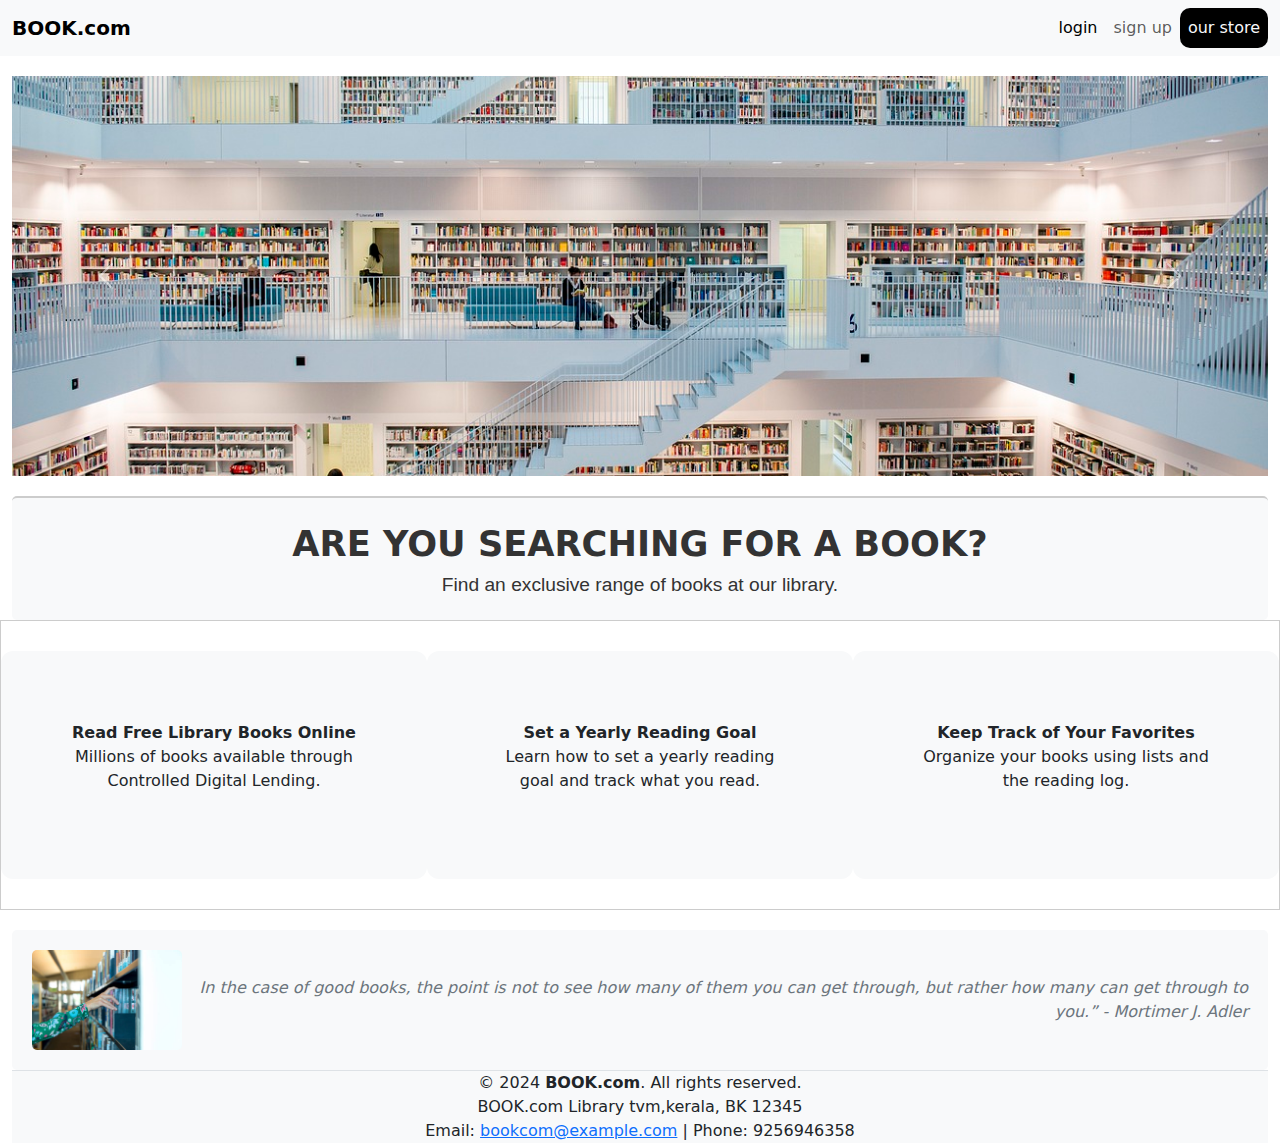
<file: index.html>
<!DOCTYPE html>
<html lang="en">
<head>
    <meta charset="UTF-8">
    <meta name="viewport" content="width=device-width, initial-scale=1.0">
    <title>Book.com</title>
  <link rel="stylesheet" href="/css/style.css">
    <link href="https://cdn.jsdelivr.net/npm/bootstrap@5.3.3/dist/css/bootstrap.min.css" rel="stylesheet" integrity="sha384-QWTKZyjpPEjISv5WaRU9OFeRpok6YctnYmDr5pNlyT2bRjXh0JMhjY6hW+ALEwIH" crossorigin="anonymous">
    <script src="https://cdn.jsdelivr.net/npm/bootstrap@5.3.3/dist/js/bootstrap.bundle.min.js" integrity="sha384-YvpcrYf0tY3lHB60NNkmXc5s9fDVZLESaAA55NDzOxhy9GkcIdslK1eN7N6jIeHz" crossorigin="anonymous"></script>
<body>
  <nav class="navbar navbar-expand-lg bg-body-tertiary">
    <div class="container-fluid">
      <a class="navbar-brand" href="#"><strong>BOOK.com</strong></a>
      <button class="navbar-toggler" type="button" data-bs-toggle="collapse" data-bs-target="#navbarNav" aria-controls="navbarNav" aria-expanded="false" aria-label="Toggle navigation">
        <span class="navbar-toggler-icon"></span>
      </button>
      <div class="collapse navbar-collapse" id="navbarNav">
        <ul class="navbar-nav ms-auto mb-2 mb-lg-0">
          <li class="nav-item">
            <a class="nav-link active" aria-current="page" target="_blank" href="login.html">login</a>
          </li>
          <li class="nav-item">
            <a class="nav-link" target="_blank" href="/signup.html">sign up</a>
          </li>
          <li class="nav-item">
            <a class="nav-link bg-black text-light" target="_blank" href="/ourstore.html" style="border-radius:10px;" >our store</a>
          </li>
        </ul>
      </div>
    </div>
  </nav>
  
  <div class="container-fluid">
    <div id="carouselExampleAutoplaying" class="carousel slide" data-bs-ride="carousel">
      <div class="carousel-inner">
        <div class="carousel-item active">
          <img src="/image/library-5641389_1280.jpg" class="d-block w-100" alt="First Slide Image">
        </div>
        <div class="carousel-item">
          <img src="/image/glasses-4704055_960_720.jpg" class="d-block w-100" alt="Second Slide Image">
        </div>
        <div class="carousel-item">
          <img src="/image/book-3531412_1280.jpg" class="d-block w-100" alt="Third Slide Image">
        </div>
      </div>
      <button class="carousel-control-prev" type="button" data-bs-target="#carouselExampleAutoplaying" data-bs-slide="prev">
        <span class="carousel-control-prev-icon" aria-hidden="true"></span>
        <span class="visually-hidden">Previous</span>
      </button>
      <button class="carousel-control-next" type="button" data-bs-git="#carouselExampleAutoplaying" data-bs-slide="next">
        <span class="carousel-control-next-icon" aria-hidden="true"></span>
        <span class="visually-hidden">Next</span>
      </button>
    </div>
  
    <div class="note">
      <strong>ARE YOU SEARCHING FOR A BOOK?</strong>
      <p>Find an exclusive range of books at our library.</p>
    </div>
  
    <div class="row">
      <div class="col-12 col-md-4">
        <strong>Read Free Library Books Online</strong>
        <p>Millions of books available through Controlled Digital Lending.</p>
      </div>
      <div class="col-12 col-md-4">
        <strong>Set a Yearly Reading Goal</strong>
        <p>Learn how to set a yearly reading goal and track what you read.</p>
      </div>
      <div class="col-12 col-md-4">
        <strong>Keep Track of Your Favorites</strong>
        <p>Organize your books using lists and the reading log.</p>
      </div>
    </div>
  <div class="con">
    <img src="/image/istockphoto-1173051824-612x612.jpg" class="img-fluid w-50 h-50" alt="book">
    <p>In the case of good books, the point is not to see how many of them you can get through, but rather how many can get through to you.” - Mortimer J. Adler</p>
  </div>
  <footer class="footer">
    <div class="container">
      <p>&copy; 2024 <strong>BOOK.com</strong>. All rights reserved.</p>
      <p>BOOK.com Library tvm,kerala, BK 12345</p>
      <p>Email: <a href="mailto:info@example.com">bookcom@example.com</a> | Phone: 9256946358</p>
    </div>
  </footer>
  </div>
</body>
</html>
</file>
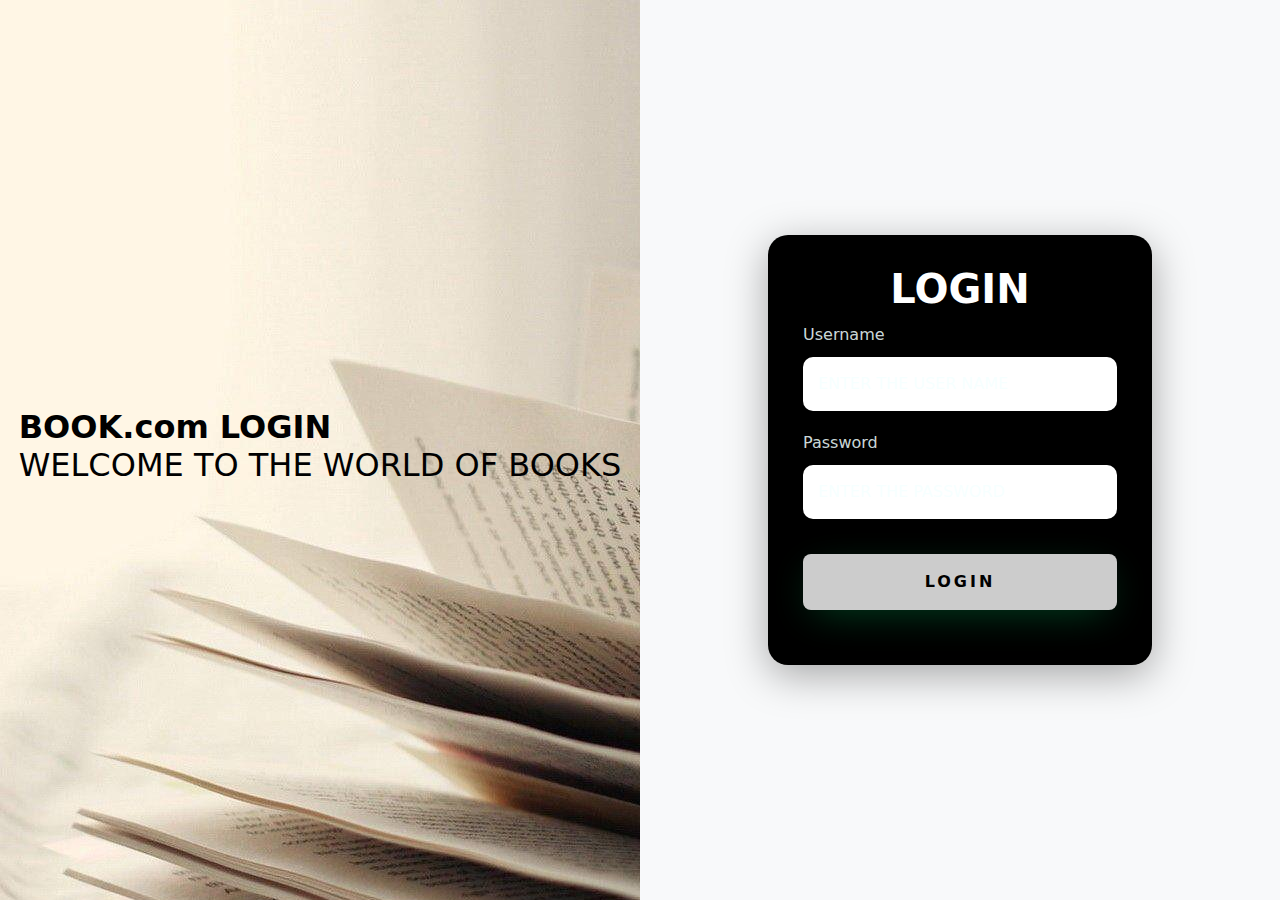
<file: login.html>
<!DOCTYPE html>
<html lang="en">
<head>
    <meta charset="UTF-8">
    <meta name="viewport" content="width=device-width, initial-scale=1.0">
    <title>loginpage</title>
    <link rel="stylesheet" href="/css/login.css">
    <link href="https://cdn.jsdelivr.net/npm/bootstrap@5.3.3/dist/css/bootstrap.min.css" rel="stylesheet" integrity="sha384-QWTKZyjpPEjISv5WaRU9OFeRpok6YctnYmDr5pNlyT2bRjXh0JMhjY6hW+ALEwIH" crossorigin="anonymous">
    <script src="https://cdn.jsdelivr.net/npm/bootstrap@5.3.3/dist/js/bootstrap.bundle.min.js" integrity="sha384-YvpcrYf0tY3lHB60NNkmXc5s9fDVZLESaAA55NDzOxhy9GkcIdslK1eN7N6jIeHz" crossorigin="anonymous"></script>
</head>
<body>
    <div class="main-login">
        <div class="left-login">
          <h1><b>BOOK.com LOGIN</b><br>WELCOME TO THE WORLD OF BOOKS</h1>
        </div>
        <div class="right-login">
          <div class="card-login">
            <h1>LOGIN</h1>
            <div class="textfield">
              <label for="username">Username</label>
              <input type="text" name="Usename" placeholder="ENTER THE USER NAME">
            </div>
            <div class="textfield">
              <label for="passwords">Password</label>
              <input type="password" name="password" placeholder="ENTER THE PASSWORD">
            </div>
            <button class="btn-login">Login</button>
          </div>
        </div>
      </div>
</body>
</html>
</file>
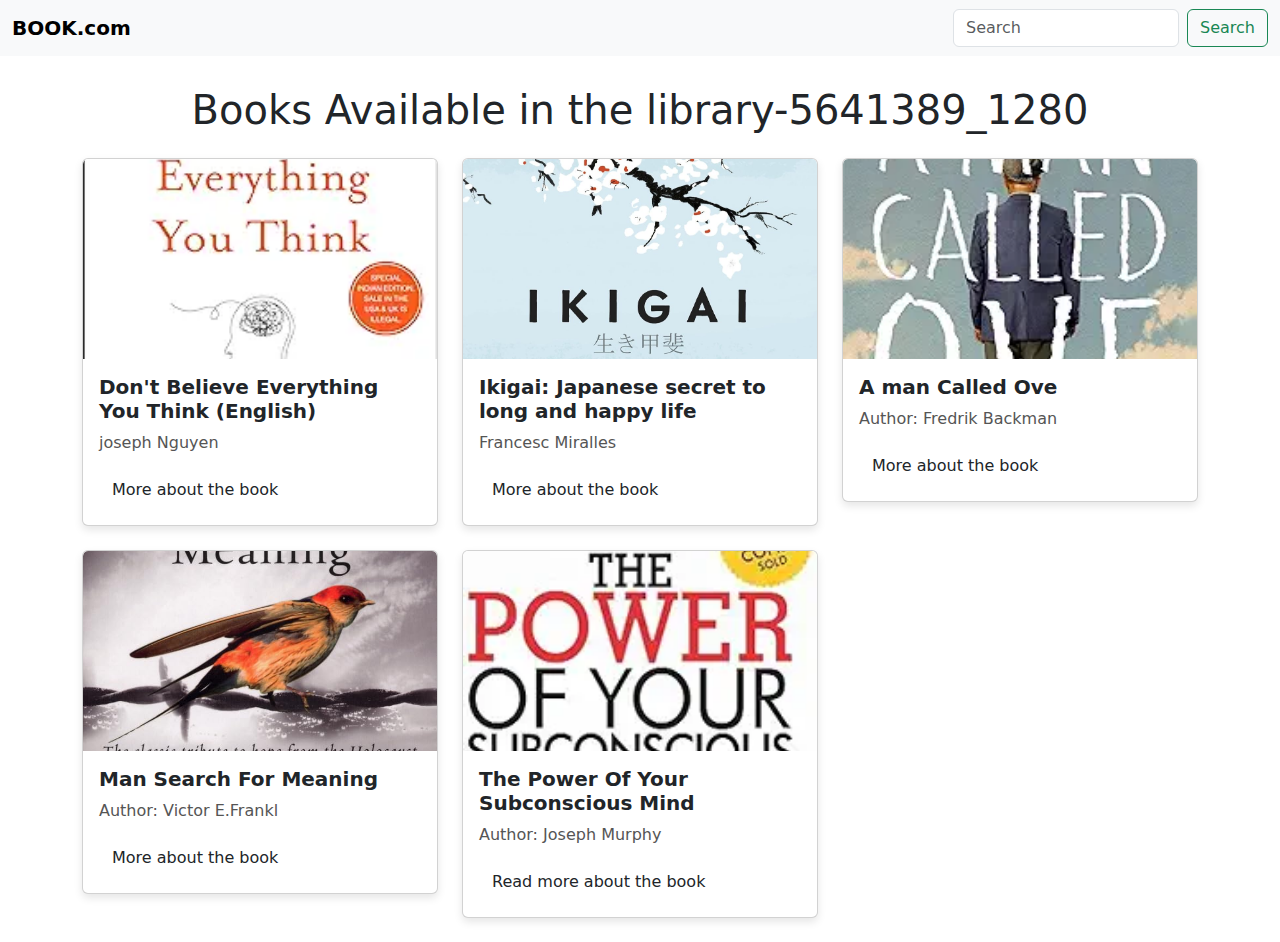
<file: ourstore.html>
<!DOCTYPE html>
<html lang="en">
<head>
    <meta charset="UTF-8">
    <meta name="viewport" content="width=device-width, initial-scale=1.0">
    <title>ourshop</title>
    <link rel="stylesheet" href="/css/ourstore.css">
    <link href="https://cdn.jsdelivr.net/npm/bootstrap@5.3.3/dist/css/bootstrap.min.css" rel="stylesheet" integrity="sha384-QWTKZyjpPEjISv5WaRU9OFeRpok6YctnYmDr5pNlyT2bRjXh0JMhjY6hW+ALEwIH" crossorigin="anonymous">
    <script src="https://cdn.jsdelivr.net/npm/bootstrap@5.3.3/dist/js/bootstrap.bundle.min.js" integrity="sha384-YvpcrYf0tY3lHB60NNkmXc5s9fDVZLESaAA55NDzOxhy9GkcIdslK1eN7N6jIeHz" crossorigin="anonymous"></script>
</head>
<body>
    <nav class="navbar bg-body-tertiary">
        <div class="container-fluid">
          <a class="navbar-brand"><strong>BOOK.com</strong></a>
          <form class="d-flex" role="search">
            <input class="form-control me-2" type="search" placeholder="Search" aria-label="Search">
            <button class="btn btn-outline-success" type="submit">Search</button>
          </form>
        </div>
      </nav>
    <div class="container book-container">
        <h1 class="text-center my-4">Books Available in the library-5641389_1280</h1>
        <div class="row">
            <div class="col-md-4 mb-4">
                <div class="card book-card">
                    <img src="/image/jnkjn.jpg" class="card-img-top book-image" alt="Book 1" >
                    <div class="card-body">
                        <h5 class="card-title book-title">Don't Believe Everything You Think (English)</h5>
                        <p class="card-text book-author">joseph Nguyen</p>
                        <a href="/book/book1.html" class="btn btn-custom">More about the book</a>
                    </div>
                </div>
            </div>

            <div class="col-md-4 mb-4">
                <div class="card book-card">
                    <img src="/image/81l3rZK4lnL._SL1500..jpg" class="card-img-top book-image" alt="Book 2" >
                    <div class="card-body">
                        <h5 class="card-title book-title">Ikigai: Japanese secret to long and happy life</h5>
                        <p class="card-text book-author">Francesc Miralles</p>
                        <a href="/book/book2.html" class="btn btn-custom">More about the book</a>
                    </div>
                </div>
            </div>
            <div class="col-md-4 mb-4">
                <div class="card book-card">
                    <img src="/image/bbb.jpg" class="card-img-top book-image" alt="Book 3">
                    <div class="card-body">
                        <h5 class="card-title book-title">A man Called Ove</h5>
                        <p class="card-text book-author">Author: Fredrik Backman</p>
                        <a href="/book/book3.html" class="btn btn-custom">More about the book</a>
                    </div>
                </div>
            </div>
            <div class="col-md-4 mb-4">
                <div class="card book-card">
                    <img src="/image/61157LApbuL._SL1033.jpg" class="card-img-top book-image" alt="Book 4">
                    <div class="card-body">
                        <h5 class="card-title book-title">Man Search For Meaning</h5>
                        <p class="card-text book-author">Author: Victor E.Frankl</p>
                        <a href="/book/book4.html" class="btn btn-custom">More about the book</a>
                    </div>
                </div>
            </div>
            <div class="col-md-4 mb-4">
                <div class="card book-card">
                    <img src="/image/cccc.jpg" class="card-img-top book-image" alt="Book 5">
                    <div class="card-body">
                        <h5 class="card-title book-title">The Power Of Your Subconscious Mind</h5>
                        <p class="card-text book-author">Author: Joseph Murphy</p>
                        <a href="/book/book5.html" class="btn btn-custom">Read more about the book</a>
                    </div>
                </div>
            </div>
        </div>
    </div>
</body>
</html>
</file>
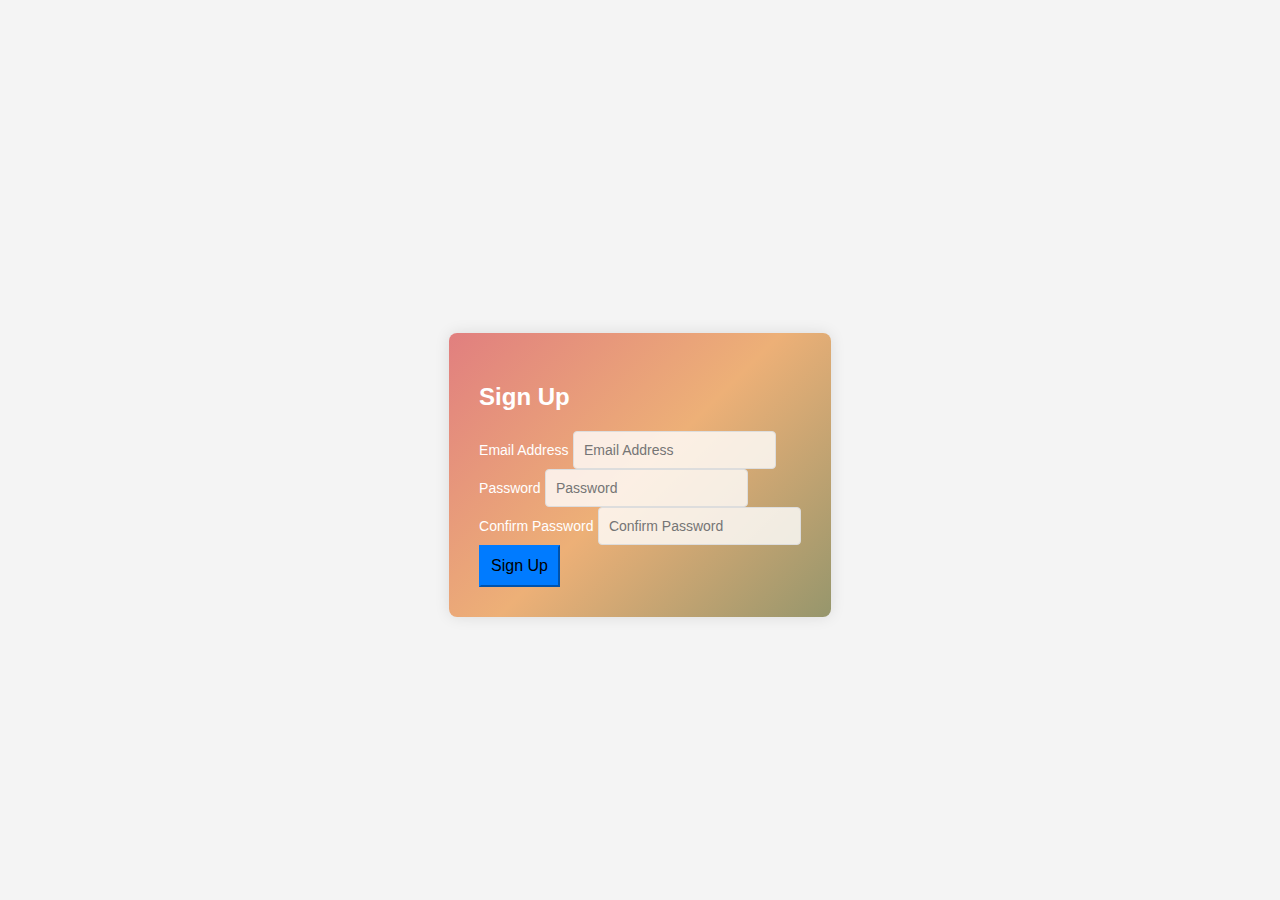
<file: signup.html>
<!DOCTYPE html>
<html lang="en">
<head>
    <meta charset="UTF-8">
    <meta name="viewport" content="width=device-width, initial-scale=1.0">
    <title>Signup</title>
    <link rel="stylesheet" href="/css/signup.css">
    
</head>
<body>
    <div class="container">
        <div class="row justify-content-center">
            <div class="col-md-6 col-lg-4">
                <form action=""  class="signup-form">
                    <h2 class="text-center mb-4">Sign Up</h2>
                    <div class="mb-3">
                        <label for="email" class="form-label">Email Address</label>
                        <input type="email" id="email" name="email" class="form-control" placeholder="Email Address" required>
                    </div>
                    <div class="mb-3">
                        <label for="password" class="form-label">Password</label>
                        <input type="password" id="password" name="password" class="form-control" placeholder="Password" required>
                    </div>
                    <div class="mb-3">
                        <label for="confirm-password" class="form-label">Confirm Password</label>
                        <input type="password" id="confirm-password" name="confirm-password" class="form-control" placeholder="Confirm Password" required>
                    </div>
                    <div class="d-grid">
                        <button type="submit" class="btn btn-primary">Sign Up</button>
                    </div>
                </form>
            </div>
        </div>
    </div>
</body>
</html>
</file>
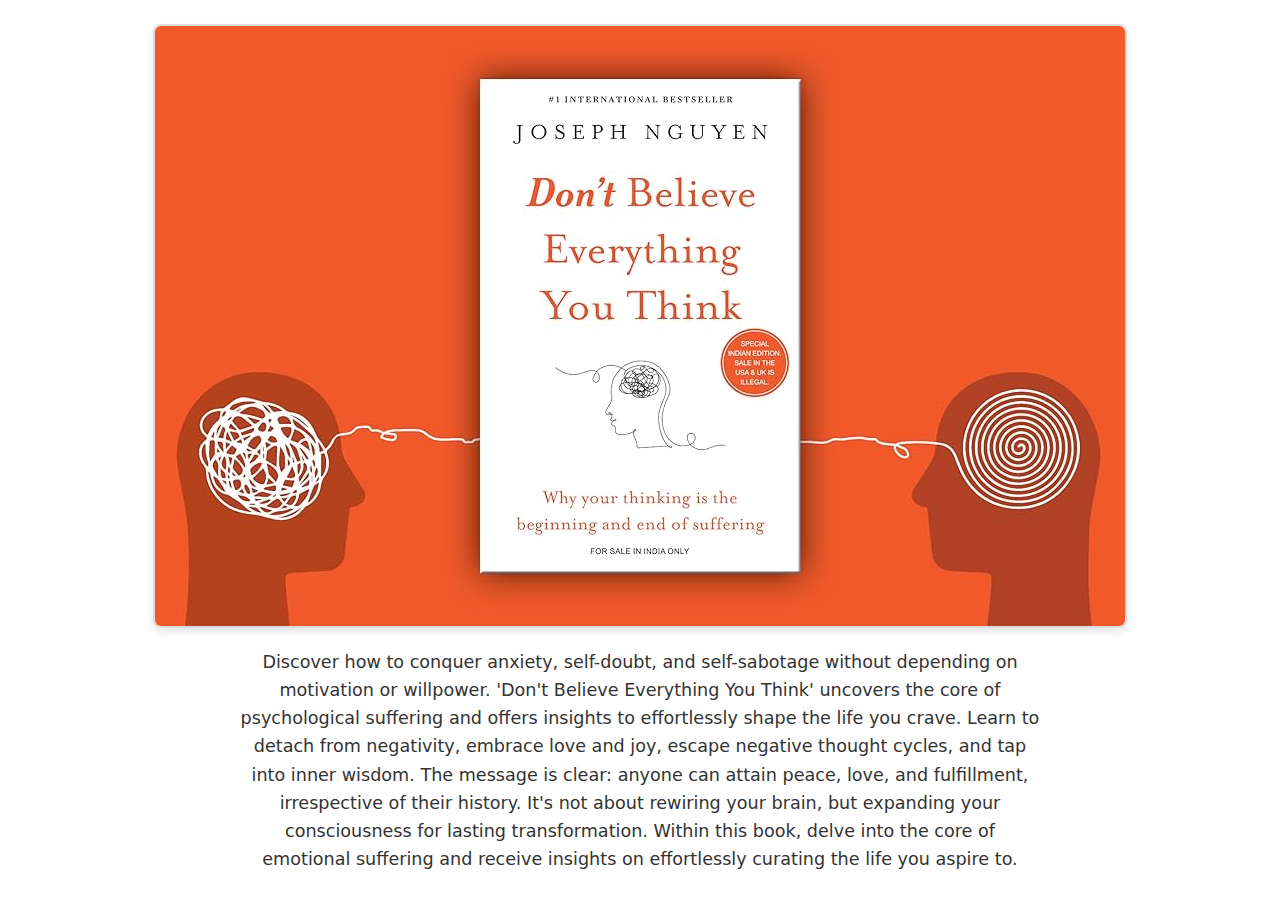
<file: book/book1.html>
<!DOCTYPE html>
<html lang="en">
<head>
    <meta charset="UTF-8">
    <meta name="viewport" content="width=device-width, initial-scale=1.0">
    <title>Document</title>
    <link rel="stylesheet" href="/css/book.css">
    <link href="https://cdn.jsdelivr.net/npm/bootstrap@5.3.3/dist/css/bootstrap.min.css" rel="stylesheet" integrity="sha384-QWTKZyjpPEjISv5WaRU9OFeRpok6YctnYmDr5pNlyT2bRjXh0JMhjY6hW+ALEwIH" crossorigin="anonymous">
    <script src="https://cdn.jsdelivr.net/npm/bootstrap@5.3.3/dist/js/bootstrap.bundle.min.js" integrity="sha384-YvpcrYf0tY3lHB60NNkmXc5s9fDVZLESaAA55NDzOxhy9GkcIdslK1eN7N6jIeHz" crossorigin="anonymous"></script>
</head>
<body>
    <div class="container mt-4">
        <img src="/image/book1.jpg" class="img-fluid book-image align-content-center" alt="book">
        <p class="book-description">Discover how to conquer anxiety, self-doubt, and self-sabotage without depending on motivation or willpower. 'Don't Believe Everything You Think' uncovers the core of psychological suffering and offers insights to effortlessly shape the life you crave. Learn to detach from negativity, embrace love and joy, escape negative thought cycles, and tap into inner wisdom. The message is clear: anyone can attain peace, love, and fulfillment, irrespective of their history. It's not about rewiring your brain, but expanding your consciousness for lasting transformation. Within this book, delve into the core of emotional suffering and receive insights on effortlessly curating the life you aspire to.</p>
    </div>
</body>
</html>
</file>
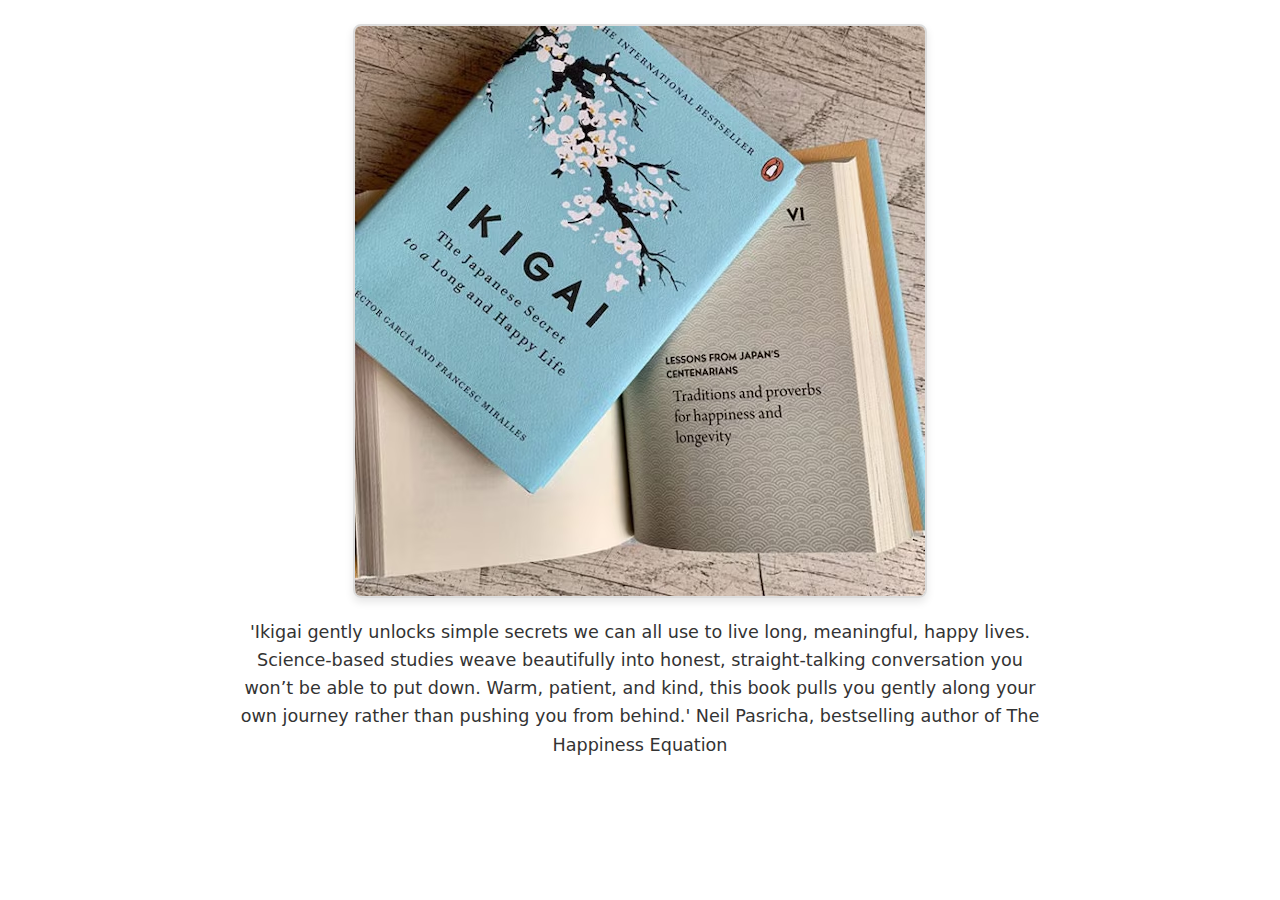
<file: book/book2.html>
<!DOCTYPE html>
<html lang="en">
<head>
    <meta charset="UTF-8">
    <meta name="viewport" content="width=device-width, initial-scale=1.0">
    <title>Document</title>
    <link rel="stylesheet" href="/css/book.css">
    <link href="https://cdn.jsdelivr.net/npm/bootstrap@5.3.3/dist/css/bootstrap.min.css" rel="stylesheet" integrity="sha384-QWTKZyjpPEjISv5WaRU9OFeRpok6YctnYmDr5pNlyT2bRjXh0JMhjY6hW+ALEwIH" crossorigin="anonymous">
    <script src="https://cdn.jsdelivr.net/npm/bootstrap@5.3.3/dist/js/bootstrap.bundle.min.js" integrity="sha384-YvpcrYf0tY3lHB60NNkmXc5s9fDVZLESaAA55NDzOxhy9GkcIdslK1eN7N6jIeHz" crossorigin="anonymous"></script>
</head>
<body>
    <div class="container mt-4">
        <img src="/image/hhh.jpg" class="img-fluid book-image align-content-center" alt="book">
        <p class="book-description">'Ikigai gently unlocks simple secrets we can all use to live long, meaningful, happy lives. Science-based studies weave beautifully into honest, straight-talking conversation you won’t be able to put down. Warm, patient, and kind, this book pulls you gently along your own journey rather than pushing you from behind.' Neil Pasricha, bestselling author of The Happiness Equation</p>
    </div>
</body>
</html>
</file>
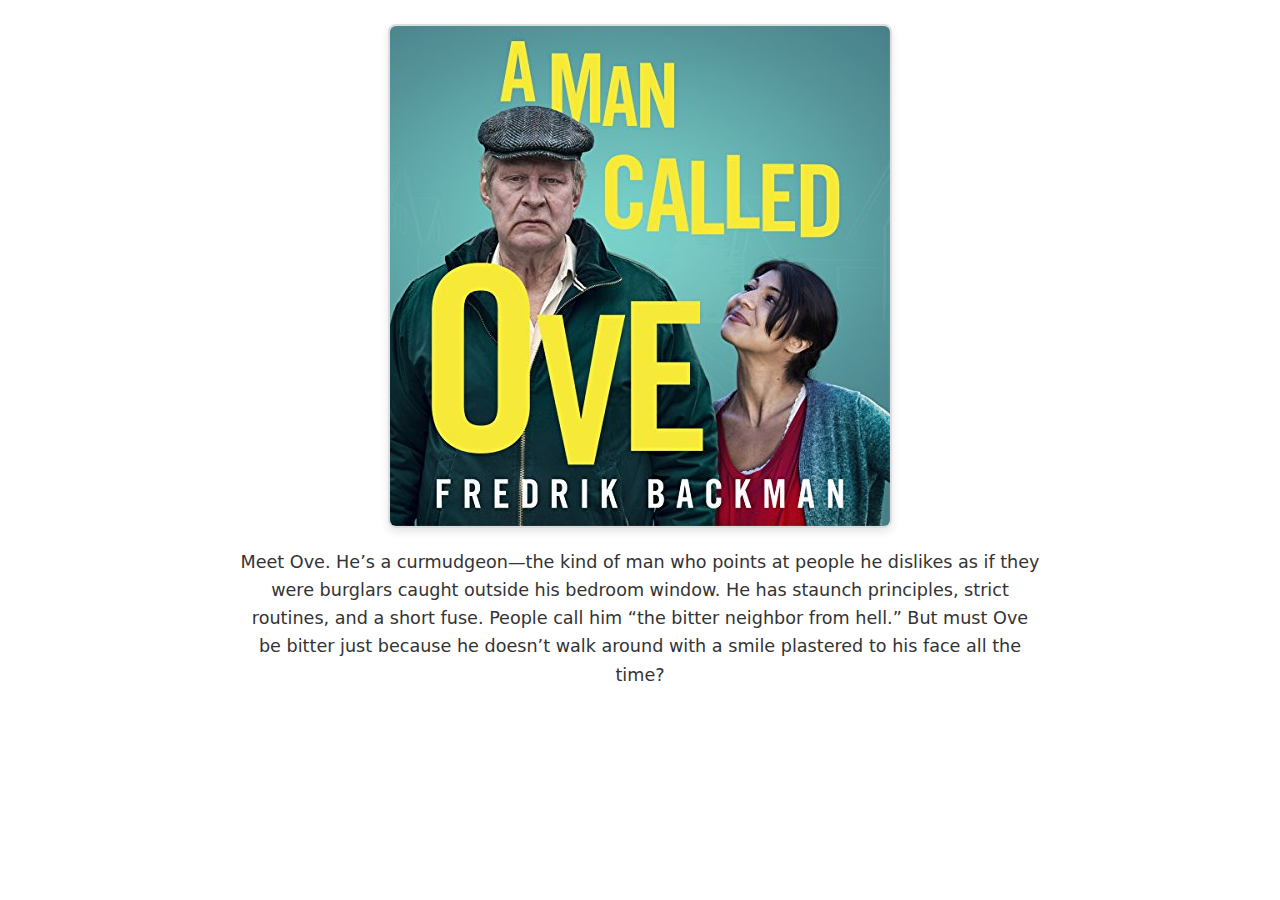
<file: book/book3.html>
<!DOCTYPE html>
<html lang="en">
<head>
    <meta charset="UTF-8">
    <meta name="viewport" content="width=device-width, initial-scale=1.0">
    <title>Document</title>
    <link rel="stylesheet" href="/css/book.css">
    <link href="https://cdn.jsdelivr.net/npm/bootstrap@5.3.3/dist/css/bootstrap.min.css" rel="stylesheet" integrity="sha384-QWTKZyjpPEjISv5WaRU9OFeRpok6YctnYmDr5pNlyT2bRjXh0JMhjY6hW+ALEwIH" crossorigin="anonymous">
    <script src="https://cdn.jsdelivr.net/npm/bootstrap@5.3.3/dist/js/bootstrap.bundle.min.js" integrity="sha384-YvpcrYf0tY3lHB60NNkmXc5s9fDVZLESaAA55NDzOxhy9GkcIdslK1eN7N6jIeHz" crossorigin="anonymous"></script>
</head>
<body>
    <div class="container mt-4 ">
        <img src="/image/51XUeeFcivL._SL500_.jpg" class="img-fluid book-image align-content-cente r" alt="book">
        <p class="book-description">Meet Ove. He’s a curmudgeon—the kind of man who points at people he dislikes as if they were burglars caught outside his bedroom window. He has staunch principles, strict routines, and a short fuse. People call him “the bitter neighbor from hell.” But must Ove be bitter just because he doesn’t walk around with a smile plastered to his face all the time?</p>
    </div>
</body>
</html>
</file>
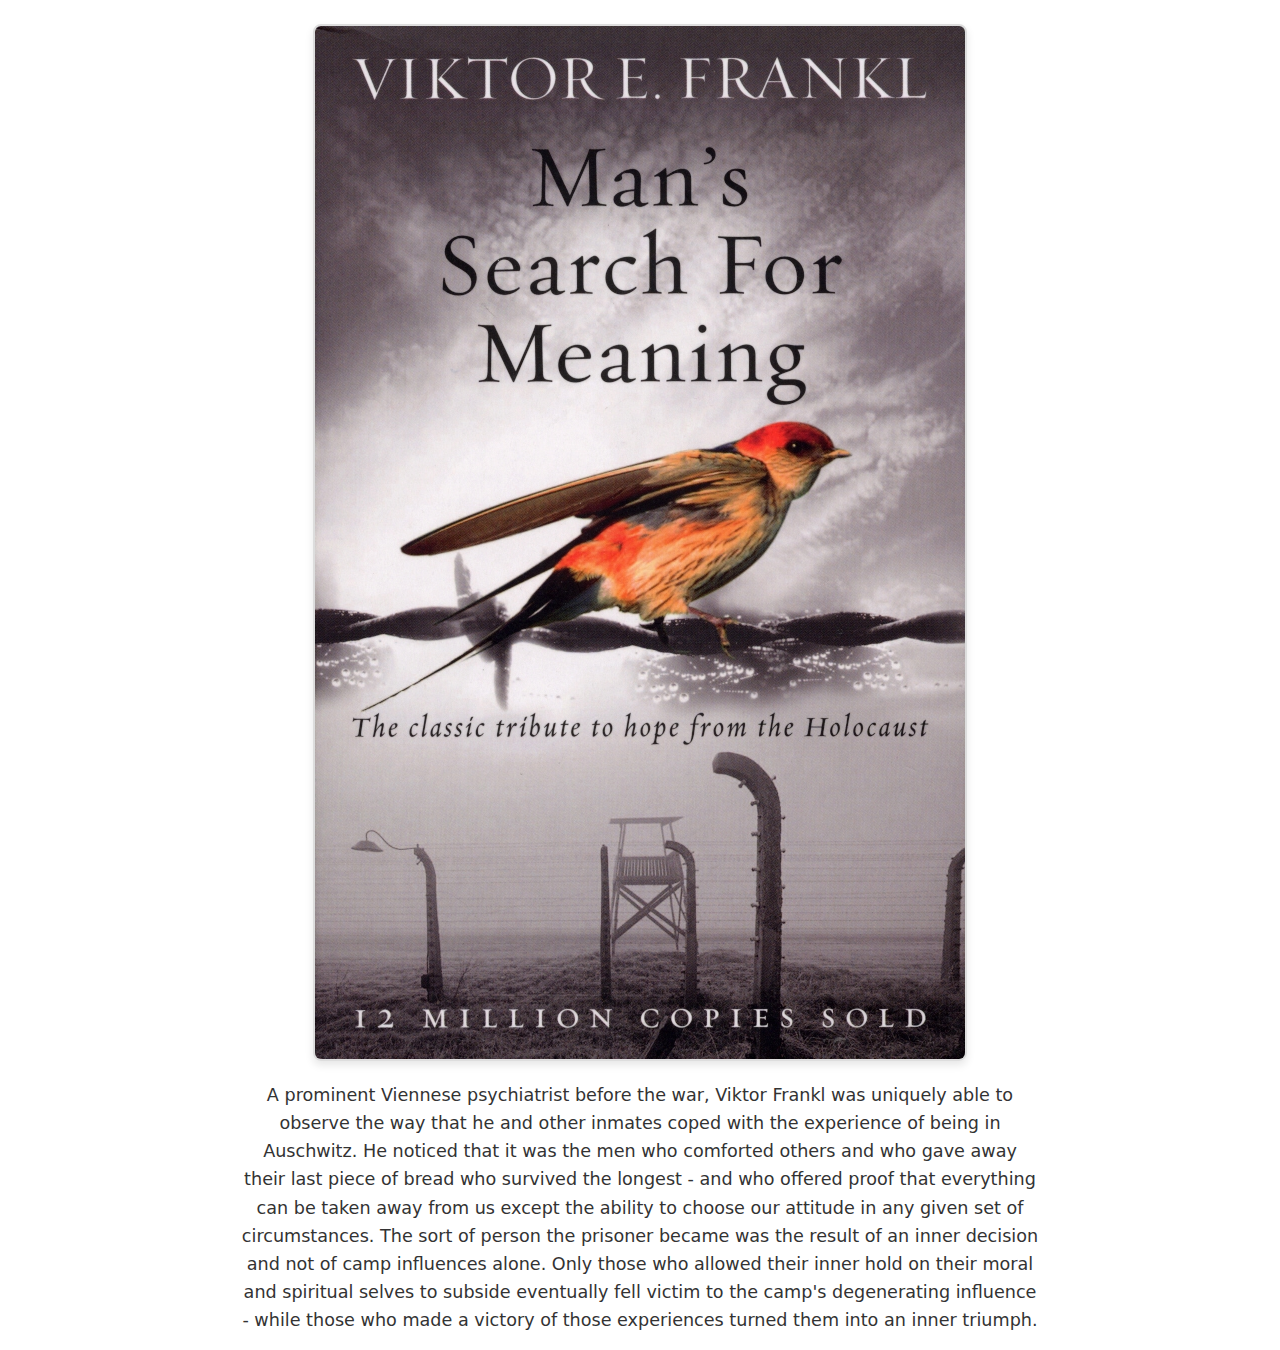
<file: book/book4.html>
<!DOCTYPE html>
<html lang="en">
<head>
    <meta charset="UTF-8">
    <meta name="viewport" content="width=device-width, initial-scale=1.0">
    <title>Document</title>
    <link rel="stylesheet" href="/css/book.css">
    <link href="https://cdn.jsdelivr.net/npm/bootstrap@5.3.3/dist/css/bootstrap.min.css" rel="stylesheet" integrity="sha384-QWTKZyjpPEjISv5WaRU9OFeRpok6YctnYmDr5pNlyT2bRjXh0JMhjY6hW+ALEwIH" crossorigin="anonymous">
    <script src="https://cdn.jsdelivr.net/npm/bootstrap@5.3.3/dist/js/bootstrap.bundle.min.js" integrity="sha384-YvpcrYf0tY3lHB60NNkmXc5s9fDVZLESaAA55NDzOxhy9GkcIdslK1eN7N6jIeHz" crossorigin="anonymous"></script>
</head>
<body>
    <div class="container mt-4 ">
        <img src="/image/Man_search_for_meani.jpg" class="img-fluid book-image align-content-cente r" alt="book">
        <p class="book-description">A prominent Viennese psychiatrist before the war, Viktor Frankl was uniquely able to observe the way that he and other inmates coped with the experience of being in Auschwitz. He noticed that it was the men who comforted others and who gave away their last piece of bread who survived the longest - and who offered proof that everything can be taken away from us except the ability to choose our attitude in any given set of circumstances.

            The sort of person the prisoner became was the result of an inner decision and not of camp influences alone. Only those who allowed their inner hold on their moral and spiritual selves to subside eventually fell victim to the camp's degenerating influence - while those who made a victory of those experiences turned them into an inner triumph.</p>
    </div>
</body>
</html>
</file>
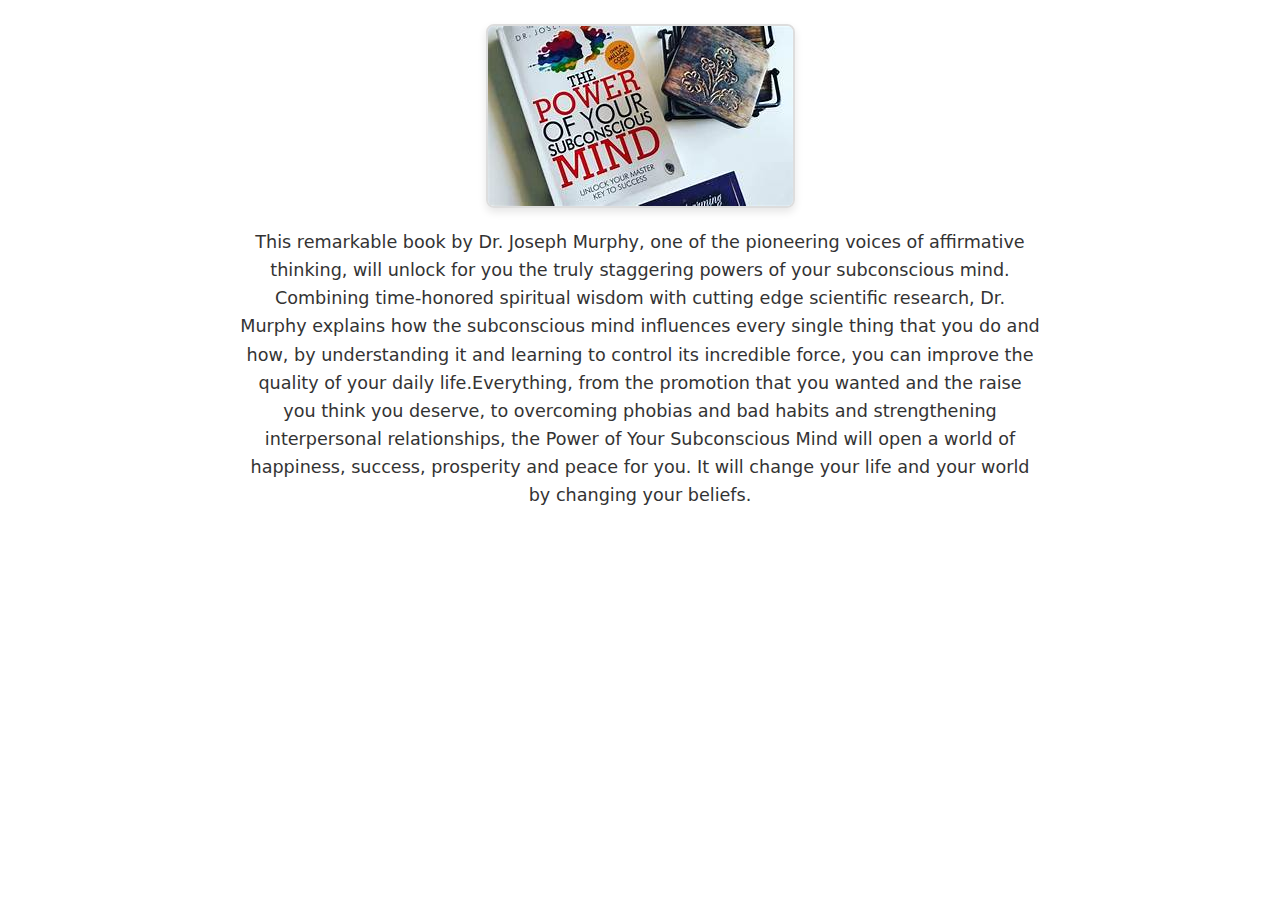
<file: book/book5.html>
<!DOCTYPE html>
<html lang="en">
<head>
    <meta charset="UTF-8">
    <meta name="viewport" content="width=device-width, initial-scale=1.0">
    <title>Document</title>
    <link rel="stylesheet" href="/css/book.css">
    <link href="https://cdn.jsdelivr.net/npm/bootstrap@5.3.3/dist/css/bootstrap.min.css" rel="stylesheet" integrity="sha384-QWTKZyjpPEjISv5WaRU9OFeRpok6YctnYmDr5pNlyT2bRjXh0JMhjY6hW+ALEwIH" crossorigin="anonymous">
    <script src="https://cdn.jsdelivr.net/npm/bootstrap@5.3.3/dist/js/bootstrap.bundle.min.js" integrity="sha384-YvpcrYf0tY3lHB60NNkmXc5s9fDVZLESaAA55NDzOxhy9GkcIdslK1eN7N6jIeHz" crossorigin="anonymous"></script>
</head>
<body>
    <div class="container mt-4 ">
        <img src="/image/kk.jpg" class="img-fluid book-image align-content-cente r" alt="book">
        <p class="book-description">This remarkable book by Dr. Joseph Murphy, one of the pioneering voices of affirmative thinking, will unlock for you the truly staggering powers of your subconscious mind. Combining time-honored spiritual wisdom with cutting edge scientific research, Dr. Murphy explains how the subconscious mind influences every single thing that you do and how, by understanding it and learning to control its incredible force, you can improve the quality of your daily life.Everything, from the promotion that you wanted and the raise you think you deserve, to overcoming phobias and bad habits and strengthening interpersonal relationships, the Power of Your Subconscious Mind will open a world of happiness, success, prosperity and peace for you. It will change your life and your world by changing your beliefs.</p>
    </div>
</body>
</html>
</file>
<file: css/style.css>
#carouselExampleAutoplaying {
  height: 400px;
  overflow: hidden;
  margin: 20px auto 0;
}
.carousel-inner {
  height: 100%;
  display: flex;
  align-items: center;
}

.carousel-item img {
  height: 100%; 
  object-fit: cover;
  width: 100%;
}
.note {
  background-color: #f8f9fa;
  color: #333;
  padding: 19px;
  text-align: center;
  font-size: 2.2rem;
  border-top: 2px solid #ccc;
  margin-top: 0px;
  width: 100%;
  max-width:inherit;
  margin-left: auto;
  margin-right: auto;}
.note b {
  display: block;
  font-size: 2rem;
  margin-bottom: 10px;
  font-weight: bold;
}
.note p {
  margin: 0;
  font-family:sans-serif;
  font-size: 1.2rem;
}
.row {
  margin: 0 -15px; 
  padding: 20px 0; 
  border: 1px solid #ccc;

}


.row > [class^="col-"] {
  padding: 0 15px;
}

.col-12 {
  margin-bottom: 20px;
}

.col-md-4 {
  margin-bottom: 30px;
}

.col-12.col-md-4 {
  text-align: center;
  background-color: #f8f9fa;
  border-radius: 12px;
  padding: 70px;
}

@media (min-width: 768px) {
  .row {
    padding: 30px 0; 
  }

  .col-12.col-md-4 {
    margin-bottom: 0; 
  }
}

@media (min-width: 992px) {
  .row {
    margin: 0 -20px;
  }

  .col-12 {
    margin-bottom: 30px;
  }
}
.note {
  background-color: #f8f9fa;
  padding: 20px;
  text-align: center;
  margin-top: 20px;
  border-radius: 5px;
}

.con {
  display: flex;
  align-items: center;
  justify-content: space-between;
  padding: 20px;
  margin-top: 20px;
  background-color: #f8f9fa;
  border-radius: 5px;
}

.con img {
  max-width: 150px; /* Adjust as needed */
  height: auto;
  border-radius: 5px;
}

.con p {
  margin: 0;
  font-style: italic;
  color: #6c757d;
  text-align: right;
}

.footer {
  background-color: #f8f9fa;
  padding: 10px 0;
  text-align: center;
  border-top: 1px solid white;
  margin-top: 0px;
}

.footer p {
  margin: 0;
}
.footer {
  background-color: #f8f9fa;
  padding: 0px 0;
  text-align: center;
  border-top: 1px solid #dee2e6;
}
.footer p {
  margin: 0;
}
</file>
<file: css/login.css>
body {
  margin: 0;
  font-family: 'Noto Sans', sans-serif;
}

body * {
  box-sizing: border-box;
}

.main-login {
  width: 100vw;
  height: 100vh;
  background:#f8f9fa;
  display: flex;
  justify-content: center;
  align-items: center;
}

.left-login {
  width: 50vw;
  height: 100vh;
  display: flex;
  justify-content: center;
  align-items: center;
  flex-direction: column;
  background-image: url('/image/1771688.jpg');
}

.left-login > h1 {
  color:black;
  font-size: 2.5vw;
}

.left-login-image {
  width: 35vw;
}

.right-login {
  width: 50vw;
  height: 100vh;
  display: flex;
  justify-content: center;
  align-items: center;
}

.card-login {
  width: 60%;
  display: flex;
  justify-content: center;
  align-items: center;
  flex-direction: column;
  padding: 30px 35px;
  background:black;
  border-radius: 20px;
  box-shadow: 0px 10px 40px #00000056;
}

.card-login > h1 {
  color:white;
  font-weight: 800;
  margin: 0;
}

.textfield {
  width: 100%;
  display: flex;
  flex-direction: column;
  align-items: flex-start;
  justify-content: center;
  margin: 10px 0px;
}

.textfield > input {
  width: 100%;
  border: none;
  border-radius: 10px;
  padding: 15px;
  background:white;
  color:black;
  font-size: 12pt;
  box-shadow: 0px 10px 40px #00000056;
  outline: none;
  box-sizing: border-box;
}

.textfield > label {
  color: #f0ffffde;
  margin-bottom: 10px;
}

.textfield > input::placeholder {
  color: #f0ffff94;
}

.btn-login {
  width: 100%;
  padding: 16px 0;
  margin: 25px;
  border: none;
  border-radius: 8px;
  outline: none;
  text-transform: uppercase;
  font-weight: 800;
  letter-spacing: 3px;
  color:black;
  background: #ccc;;
  cursor: pointer;
  box-shadow: 0px 10px 40px -12px #00ff8052;
}

@media only screen and (max-width: 950px){
  .card-login{
    width: 85%;
  }
}

@media only screen and (max-width: 600px){
  .main-login{
    flex-direction: column;
  }

  .left-login > h1 {
    display: none;
  }

  .left-login {
    width: 100%;
    height: auto;
  }

  .right-login {
    width: 100%;
    height: auto;
  }

  .left-login-image {
    width: 40vh;
  }

  .card-login {
    width: 90%;
  }
}
</file>
<file: css/ourstore.css>
.book-container {
    margin-top: 30px;
}
.book-card {
    border: 1px solid #ddd;
    border-radius: 10px;
    overflow: hidden;
    box-shadow: 0 4px 8px rgba(0,0,0,0.1);
    transition: transform 0.3s ease, box-shadow 0.3s ease;
    animation: fadeIn 1s ease-in-out;
}
.book-card:hover {
    transform: scale(1.05);
    box-shadow: 0 6px 12px rgba(0,0,0,0.2);
}
.book-image {
    height: 200px;
    object-fit: cover;
    transition: opacity 0.3s ease;
}
.book-card:hover .book-image {
    opacity: 0.8;
}
.book-title {
    font-size: 1.25rem;
    font-weight: bold;
}
.book-author {
    color: #555;
}
.btn-custom {
    background-color: #007bff;
    color: #fff;
    border: none;
    transition: background-color 0.3s ease, transform 0.3s ease;
}
.btn-custom:hover {
    background-color: #0056b3;
    color: #fff;
    transform: translateY(-2px);
}
@keyframes fadeIn {
    from {
        opacity: 0;
        transform: translateY(20px);
    }
    to {
        opacity: 1;
        transform: translateY(0);
    }
}
</file>
<file: css/signup.css>
/* General body styling */
body {
    background-color: #f4f4f4;
    font-family: Arial, sans-serif;
    display: flex;
    justify-content: center;
    align-items: center;
    height: 100vh;
    margin: 0;
}

/* Container styling */
.container {
    margin-top: 50px;
}

/* Form container styling with rainbow gradient */
.signup-form {
    background: linear-gradient(135deg, #e17f7f, #edb077, #96966c, #95df95, #b6b6d8, #b99dcd, #a881c9);
    background-size: 300% 300%;
    animation: gradientShift 5s ease infinite;
    padding: 30px;
    border-radius: 8px;
    box-shadow: 0 0 15px rgba(0, 0, 0, 0.1);
    color: #fff; /* Ensure text is readable against the gradient */
}

/* Header styling */
.signup-form h2 {
    color: #fff; /* White color to contrast with the gradient background */
    font-size: 24px;
    font-weight: 600;
}

/* Form input and label styling */
.signup-form .form-label {
    font-size: 14px;
    color: #fff; /* White color to contrast with the gradient background */
}

.signup-form .form-control {
    border: 1px solid #ddd;
    border-radius: 4px;
    padding: 10px;
    font-size: 14px;
    background-color: rgba(255, 255, 255, 0.8); /* Semi-transparent background for inputs */
}

/* Button styling */
.signup-form .btn-primary {
    background-color: #007bff;
    border-color: #007bff;
    padding: 10px;
    font-size: 16px;
    font-weight: 500;
}

.signup-form .btn-primary:hover {
    background-color: #0056b3;
    border-color: #004085;
}

/* Gradient animation */
@keyframes gradientShift {
    0% { background-position: 0% 0%; }
    50% { background-position: 100% 100%; }
    100% { background-position: 0% 0%; }
}
</file>
<file: css/book.css>
.container {
    text-align: center; /* Center the content inside the container */
}

.book-image {
    border: 2px solid #ddd; /* Light grey border around the image */
    border-radius: 8px; /* Rounded corners for the image */
    box-shadow: 0 4px 8px rgba(0,0,0,0.1); /* Subtle shadow for a floating effect */
    max-width: 60%; /* Ensure the image is responsive */
    max-height: 60%;
    height: auto; /* Maintain aspect ratio */
}

.book-description {
    font-size: 1.1rem; /* Slightly larger font size */
    line-height: 1.6; /* Increase line spacing for readability */
    margin-top: 20px; /* Add space above the paragraph */
    color: #333; /* Dark grey color for the text */
    max-width: 800px; /* Set a maximum width for the text */
    margin-left: auto; /* Center the text block */
    margin-right: auto; /* Center the text block */}
</file>
